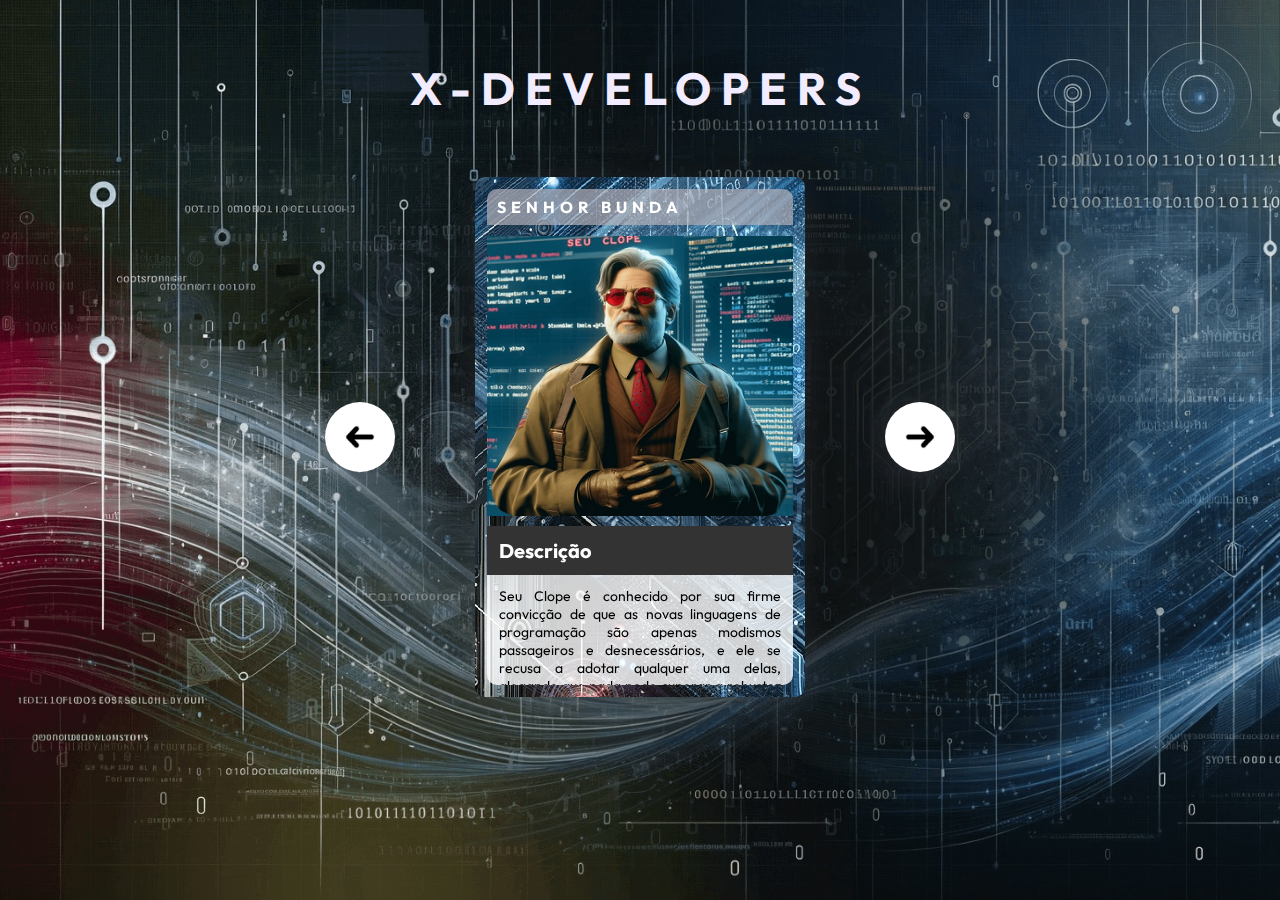
<file: index.html>
<!DOCTYPE html>
<html lang="pt-BR">
  <head>
    <meta charset="UTF-8" />
    <meta name="viewport" content="width=device-width, initial-scale=1.0" />
    <title>Projeto X-Devs - Semana do Zero ao Programador Contratado</title>
    <link rel="preconnect" href="https://fonts.googleapis.com" />
    <link rel="preconnect" href="https://fonts.gstatic.com" crossorigin />
    <link
      href="https://fonts.googleapis.com/css2?family=Outfit:wght@100..900&display=swap"
      rel="stylesheet"
    />

    <link rel="stylesheet" href="./src/css/reset.css">

    <link rel="stylesheet" href="./src/css/estilos.css">

  </head>

  <body>
    <header class="cabecalho">
      <h1>X-Developers</h1>
    </header>
    <main class="personagens-slider">
      <button class="btn-seta btn-voltar" id="btn-voltar">
        <img src="./src/imagens/seta.png" alt="seta para voltar a imagem" />
      </button>

      <ul class="lista-personagens">
        <li class="cartao selecionado fundo-1">
          <h2 class="nome">Senhor bunda</h2>

          <img
            class="imagem-personagem"
            src="src/imagens/seuclope.png"
            alt="Seu Clope"
          />

          <div class="descricao">
            <h3 class="titulo">Descrição</h3>
            <p class="texto">
              Seu Clope é conhecido por sua firme convicção de que as novas
              linguagens de programação são apenas modismos passageiros e
              desnecessários, e ele se recusa a adotar qualquer uma delas,
              alegando que nada pode superar a robustez e a eficácia do COBOL
              para resolver problemas reais. Seu estilo de trabalho é metódico e
              preciso, e ele valoriza acima de tudo a estabilidade e a
              confiabilidade em seu código.
            </p>
          </div>
        </li>
        <li class="cartao fundo-2">
          <h2 class="nome">Vamplena</h2>

          <img
            class="imagem-personagem"
            src="src/imagens/vamplena.png"
            alt="Vamplena"
          />

          <div class="descricao">
            <h3 class="titulo">Descrição</h3>
            <p class="texto">
              Apesar de seu objetivo nobre de se tornar sênior, ela luta com o
              dilema ético de seu poder, pois teme tornar-se dependente da
              expertise alheia em vez de desenvolver a sua própria. Sua jornada
              é marcada por um intenso desejo de autodesenvolvimento e pela
              busca de um equilíbrio entre aprender com os outros e cultivar seu
              próprio talento genuíno.
            </p>
          </div>
        </li>
        <li class="cartao fundo-3">
          <h2 class="nome">Jubiléia</h2>

          <img
            class="imagem-personagem"
            src="src/imagens/jubileia.png"
            alt="Jubiléia"
          />

          <div class="descricao">
            <h3 class="titulo">Descrição</h3>
            <p class="texto">
              Uma jovem desenvolvedora em treinamento, Jubiléia já se destaca
              por sua peculiaridade: uma aversão declarada a temas claros em
              ambientes de programação. Ela tem uma preferência intensa por
              temas escuros, que considera mais suaves e agradáveis para seus
              olhos, especialmente durante longas sessões de codificação à
              noite.
            </p>
          </div>
        </li>
        <li class="cartao fundo-4">
          <h2 class="nome">Tempestade Solar</h2>

          <img
            class="imagem-personagem"
            src="src/imagens/tempestade-solar.png"
            alt="Tempestade Solar"
          />

          <div class="descricao">
            <h3 class="titulo">Descrição</h3>
            <p class="texto">
              No universo dos desenvolvedores, Tempestade Solar é conhecida como
              uma das vilãs mais formidáveis. Ela tem o poder de gerar explosões
              solares massivas que perturbam as redes de comunicação, afetando a
              internet e todos os dispositivos conectados. Esses surtos solares
              causam caos no mundo digital, desestabilizando servidores,
              interrompendo conexões e causando perda de dados críticos.
            </p>
          </div>
        </li>
        <li class="cartao fundo-5">
          <h2 class="nome">Loggineto</h2>

          <img
            class="imagem-personagem"
            src="src/imagens/loggineto.png"
            alt="Loggineto"
          />

          <div class="descricao">
            <h3 class="titulo">Descrição</h3>
            <p class="texto">
              Ele possui a capacidade única de influenciar e redirecionar fluxos
              de dados apenas com a força de sua vontade, permitindo-lhe acessar
              e alterar informações de qualquer dispositivo conectado à rede.
              Seu domínio sobre a segurança digital o torna um adversário
              formidável para qualquer equipe de TI, pois ele pode causar
              falhas, acessar dados confidenciais e criar barreiras de segurança
              quase impenetráveis.
            </p>
          </div>
        </li>
        <li class="cartao fundo-6">
          <h2 class="nome">Professor Cafeze</h2>

          <img
            class="imagem-personagem"
            src="./src/imagens/professor-cafeze.png"
            alt="Professor Cafeze"
          />

          <div class="descricao">
            <h3 class="titulo">Descrição</h3>
            <p class="texto">
              Líder dos X-devs é um mentor para desenvolvedores iniciantes,
              guiando-os com sua mente excepcional e uma xícara de café sempre à
              mão. Ele possui habilidades telepáticas que lhe permitem
              transmitir conhecimento de programação diretamente para a mente
              dos novatos, acelerando sua aprendizagem.
            </p>
          </div>
        </li>
      </ul>

      <button class="btn-seta" id="btn-avancar">
        <img src="./src/imagens/seta.png" alt="seta para avançar a imagem" />
      </button>
    </main>
  </body>
</html>
</file>
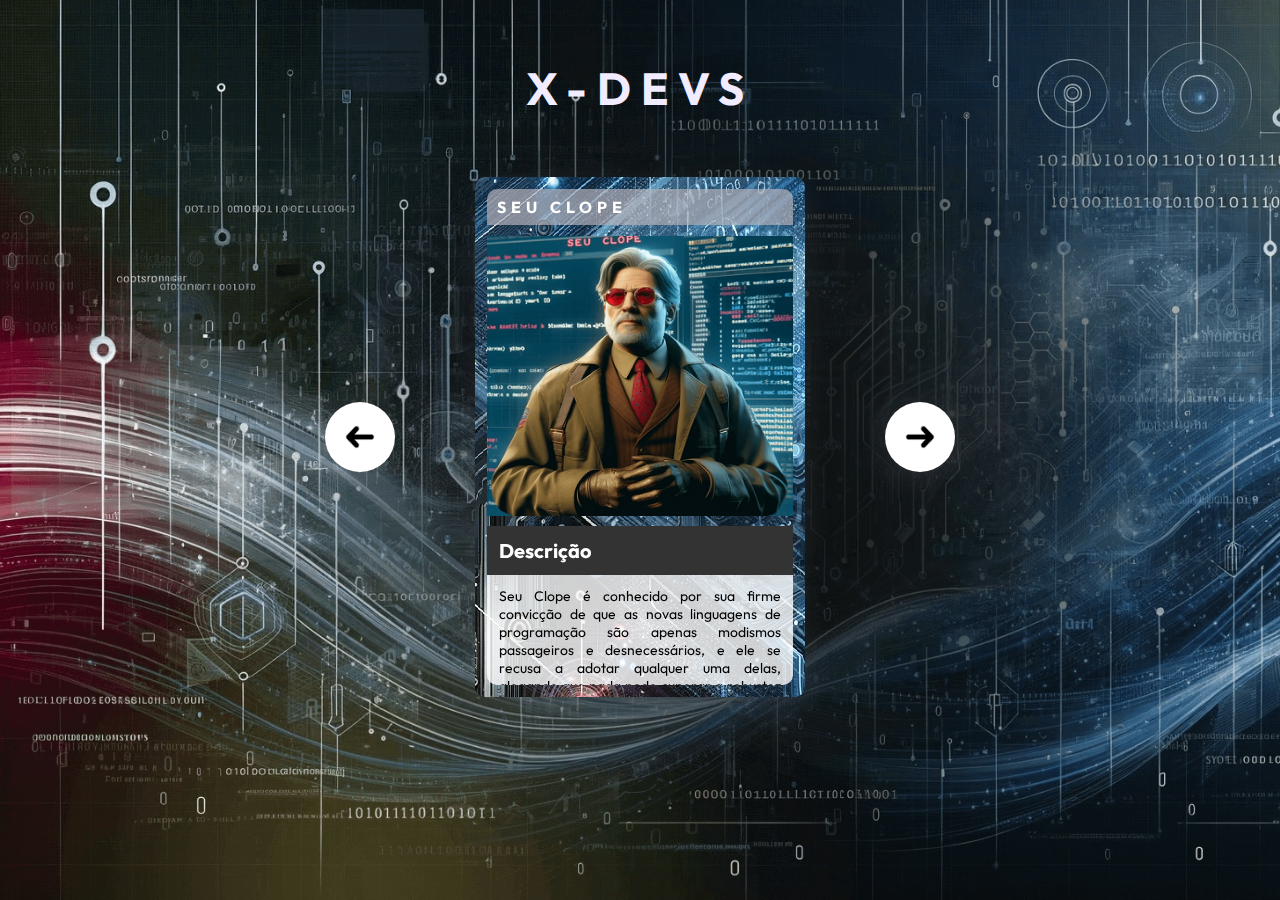
<file: x-devs/index.html>
<!DOCTYPE html>
<html lang="pt-BR">
  <head>
    <meta charset="UTF-8" />
    <meta name="viewport" content="width=device-width, initial-scale=1.0" />
    <title>Projeto x-devs - Semana do Zero ao Programador Contratado</title>
    <link rel="preconnect" href="https://fonts.googleapis.com" />
    <link rel="preconnect" href="https://fonts.gstatic.com" crossorigin />
    <link 
      href="https://fonts.googleapis.com/css2?family=Outfit:wght@100..900&display=swap"
      rel="stylesheet"
    />

    <link rel="stylesheet" href="./src/css/reset.css">

    <link rel="stylesheet" href="./src/css/estilos.css">
    <link rel="stylesheet" href="./src/css/responsivo.css">
  </head>

  <body>
    <header class="cabecalho">
      <h1>X-Devs</h1>
    </header>
    <main class="personagens-slider">
      <button class="btn-seta btn-voltar" id="btn-voltar">
        <img src="./src/imagens/seta.png" alt="seta para voltar a imagem" />
      </button>

      <ul class="lista-personagens">
        <li class="cartao selecionado fundo-1">
          <h2 class="nome">Seu Clope</h2>

          <img
            class="imagem-personagem"
            src="src/imagens/seuclope.png"
            alt="Seu Clope"
          />

          <div class="descricao">
            <h3 class="titulo">Descrição</h3>
            <p class="texto">
              Seu Clope é conhecido por sua firme convicção de que as novas
              linguagens de programação são apenas modismos passageiros e
              desnecessários, e ele se recusa a adotar qualquer uma delas,
              alegando que nada pode superar a robustez e a eficácia do COBOL
              para resolver problemas reais. Seu estilo de trabalho é metódico e
              preciso, e ele valoriza acima de tudo a estabilidade e a
              confiabilidade em seu código.
            </p>
          </div>
        </li>
        <li class="cartao fundo-2">
          <h2 class="nome">Vamplena</h2>

          <img
            class="imagem-personagem"
            src="src/imagens/vamplena.png"
            alt="Vamplena"
          />

          <div class="descricao">
            <h3 class="titulo">Descrição</h3>
            <p class="texto">
              Apesar de seu objetivo nobre de se tornar sênior, ela luta com o
              dilema ético de seu poder, pois teme tornar-se dependente da
              expertise alheia em vez de desenvolver a sua própria. Sua jornada
              é marcada por um intenso desejo de autodesenvolvimento e pela
              busca de um equilíbrio entre aprender com os outros e cultivar seu
              próprio talento genuíno.
            </p>
          </div>
        </li>
        <li class="cartao fundo-3">
          <h2 class="nome">Jubiléia</h2>

          <img
            class="imagem-personagem"
            src="src/imagens/jubileia.png"
            alt="Jubiléia"
          />

          <div class="descricao">
            <h3 class="titulo">Descrição</h3>
            <p class="texto">
              Uma jovem desenvolvedora em treinamento, Jubiléia já se destaca
              por sua peculiaridade: uma aversão declarada a temas claros em
              ambientes de programação. Ela tem uma preferência intensa por
              temas escuros, que considera mais suaves e agradáveis para seus
              olhos, especialmente durante longas sessões de codificação à
              noite.
            </p>
          </div>
        </li>
        <li class="cartao fundo-4">
          <h2 class="nome">Tempestade Solar</h2>

          <img
            class="imagem-personagem"
            src="src/imagens/tempestade-solar.png"
            alt="Tempestade Solar"
          />

          <div class="descricao">
            <h3 class="titulo">Descrição</h3>
            <p class="texto">
              No universo dos desenvolvedores, Tempestade Solar é conhecida como
              uma das vilãs mais formidáveis. Ela tem o poder de gerar explosões
              solares massivas que perturbam as redes de comunicação, afetando a
              internet e todos os dispositivos conectados. Esses surtos solares
              causam caos no mundo digital, desestabilizando servidores,
              interrompendo conexões e causando perda de dados críticos.
            </p>
          </div>
        </li>
        <li class="cartao fundo-5">
          <h2 class="nome">Loggineto</h2>

          <img
            class="imagem-personagem"
            src="src/imagens/loggineto.png"
            alt="Loggineto"
          />

          <div class="descricao">
            <h3 class="titulo">Descrição</h3>
            <p class="texto">
              Ele possui a capacidade única de influenciar e redirecionar fluxos
              de dados apenas com a força de sua vontade, permitindo-lhe acessar
              e alterar informações de qualquer dispositivo conectado à rede.
              Seu domínio sobre a segurança digital o torna um adversário
              formidável para qualquer equipe de TI, pois ele pode causar
              falhas, acessar dados confidenciais e criar barreiras de segurança
              quase impenetráveis.
            </p>
          </div>
        </li>
        <li class="cartao fundo-6">
          <h2 class="nome">Professor Cafeze</h2>

          <img
            class="imagem-personagem"
            src="./src/imagens/professor-cafeze.png"
            alt="Professor Cafeze"
          />

          <div class="descricao">
            <h3 class="titulo">Descrição</h3>
            <p class="texto">
              Líder dos X-devs é um mentor para desenvolvedores iniciantes,
              guiando-os com sua mente excepcional e uma xícara de café sempre à
              mão. Ele possui habilidades telepáticas que lhe permitem
              transmitir conhecimento de programação diretamente para a mente
              dos novatos, acelerando sua aprendizagem.
            </p>
          </div>
        </li>
      </ul>

      <button class="btn-seta" id="btn-avancar">
        <img src="./src/imagens/seta.png" alt="seta para avançar a imagem" />
      </button>
    </main>

    <script src="./src/js/index.js"></script>
  </body>

</html>
</file>
<file: src/css/estilos.css>
body {
  font-family: "Outfit", sans-serif;
  background-image: url("../imagens/fundo-base.jpg");
  background-repeat: no-repeat;
  background-size: cover;
  min-height: 100vh;
}

.cabecalho {
  text-align: center;
  padding: 60px 0;
}

.cabecalho h1 {
  color: #f1ecff;
  font-size: 45px;
  letter-spacing: 10px;
  text-transform: uppercase;
}

.personagens-slider {
  display: flex;
  justify-content: center;
  align-items: center;
  gap: 80px;
}

.lista-personagens {
  width: 330px;
  height: 520px;
  position: relative;
}

.btn-seta {
  background-color: #ffffff;
  width: 70px;
  height: 70px;
  border-radius: 50px;
  border: 0;
  cursor: pointer;
  display: flex;
  align-items: center;
  justify-content: center;
  transition: background-color 0.2s ease-in-out;
  box-shadow: rgba(100, 100, 111, 0.2) 0px 7px 29px 0px;
}

.btn-seta.btn-voltar {
  transform: rotateY(180deg);
}

.btn-seta:hover {
  background-color: #8351fe;
}

.cartao {
  opacity: 0;
  height: 100%;
  position: absolute;
  padding: 12px;
  box-shadow: rgba(100, 100, 111, 0.2) 0px 7px 29px 0px;
  border-radius: 10px;
  transition: opacity 0.3s ease-in-out;

  /* 
    Comentário pra ajudar a entender o flex direction column :) 

    Quando o flex-direction tem valor column
    o justify-content alinha os filhos verticalmente
    e o align-items alinha os filhos horizontalmente
    no caso do flex-direction com valor row é o contrário
  */

  display: flex;
  flex-direction: column;
  justify-content: space-between;
}

.cartao.selecionado {
  opacity: 1;
  z-index: 1;
}

.cartao .imagem-personagem {
  width: 100%;
  max-height: 280px;
}

.cartao .nome {
  background-color: rgba(179, 177, 185, 0.7);
  padding: 8px 10px;
  border-top-left-radius: 10px;
  border-top-right-radius: 10px;
  color: #ffffff;
  font-size: 16px;
  text-transform: uppercase;
  letter-spacing: 5px;
}

.cartao .descricao {
  background-color: rgba(255, 255, 255, 0.8);
  border-bottom-left-radius: 10px;
  border-bottom-right-radius: 10px;
}

.cartao .descricao .titulo {
  background-color: #333333;
  font-size: 20px;
  color: #ffffff;
  padding: 12px;
}

.cartao .descricao .texto {
  font-size: 14px;
  padding: 12px;
  text-align: justify;
  max-height: 110px;
  overflow-y: auto;
}

.cartao.fundo-1 {
  background: url("../imagens/fundo-1.jpg") no-repeat;
}

.cartao.fundo-2 {
  background: url("../imagens/fundo-2.jpg") no-repeat;
}

.cartao.fundo-3 {
  background: url("../imagens/fundo-3.jpg") no-repeat;
}

.cartao.fundo-4 {
  background: url("../imagens/fundo-4.jpg") no-repeat;
}

.cartao.fundo-5 {
  background: url("../imagens/fundo-5.jpg") no-repeat;
}

.cartao.fundo-6 {
  background: url("../imagens/fundo-6.jpg") no-repeat;
}
</file>
<file: x-devs/src/css/estilos.css>
body {
  font-family: "Outfit", sans-serif;
  background-image: url("../imagens/fundo-base.jpg");
  background-repeat: no-repeat;
  background-size: cover;
  min-height: 100vh;
}

.cabecalho {
  text-align: center;
  padding: 60px 0;
}

.cabecalho h1 {
  color: #f1ecff;
  font-size: 45px;
  letter-spacing: 10px;
  text-transform: uppercase;
}

.personagens-slider {
  display: flex;
  justify-content: center;
  align-items: center;
  gap: 80px;
}

.lista-personagens {
  width: 330px;
  height: 520px;
  position: relative;
}

.btn-seta {
  background-color: #ffffff;
  width: 70px;
  height: 70px;
  border-radius: 50px;
  border: 0;
  cursor: pointer;
  display: flex;
  align-items: center;
  justify-content: center;
  transition: background-color 0.2s ease-in-out;
  box-shadow: rgba(100, 100, 111, 0.2) 0px 7px 29px 0px;
}

.btn-seta.btn-voltar {
  transform: rotateY(180deg);
}

.btn-seta:hover {
  background-color: #8351fe;
}

.cartao {
  opacity: 0;
  height: 100%;
  position: absolute;
  padding: 12px;
  box-shadow: rgba(100, 100, 111, 0.2) 0px 7px 29px 0px;
  border-radius: 10px;
  transition: opacity 0.3s ease-in-out;

  /* 
    Comentário pra ajudar a entender o flex direction column :) 

    Quando o flex-direction tem valor column
    o justify-content alinha os filhos verticalmente
    e o align-items alinha os filhos horizontalmente
    no caso do flex-direction com valor row é o contrário
  */

  display: flex;
  flex-direction: column;
  justify-content: space-between;
}

.cartao.selecionado {
  opacity: 1;
  z-index: 1;
}

.cartao .imagem-personagem {
  width: 100%;
  max-height: 280px;
}

.cartao .nome {
  background-color: rgba(179, 177, 185, 0.7);
  padding: 8px 10px;
  border-top-left-radius: 10px;
  border-top-right-radius: 10px;
  color: #ffffff;
  font-size: 16px;
  text-transform: uppercase;
  letter-spacing: 5px;
}

.cartao .descricao {
  background-color: rgba(255, 255, 255, 0.8);
  border-bottom-left-radius: 10px;
  border-bottom-right-radius: 10px;
}

.cartao .descricao .titulo {
  background-color: #333333;
  font-size: 20px;
  color: #ffffff;
  padding: 12px;
}

.cartao .descricao .texto {
  font-size: 14px;
  padding: 12px;
  text-align: justify;
  max-height: 110px;
  overflow-y: auto;
}

.cartao.fundo-1 {
  background: url("../imagens/fundo-1.jpg") no-repeat;
}

.cartao.fundo-2 {
  background: url("../imagens/fundo-2.jpg") no-repeat;
}

.cartao.fundo-3 {
  background: url("../imagens/fundo-3.jpg") no-repeat;
}

.cartao.fundo-4 {
  background: url("../imagens/fundo-4.jpg") no-repeat;
}

.cartao.fundo-5 {
  background: url("../imagens/fundo-5.jpg") no-repeat;
}

.cartao.fundo-6 {
  background: url("../imagens/fundo-6.jpg") no-repeat;
}
</file>
<file: x-devs/src/css/responsivo.css>
@media(max-width:620px){
    .cabecalho{
        background-color: red;
        padding: 30px 0;
    }
    .btn-seta{
        width: 20px;
        height: 20px;
        padding: 20px;

    }
    .lista-personagens{
        height: 480px ;
    }
}
</file>
